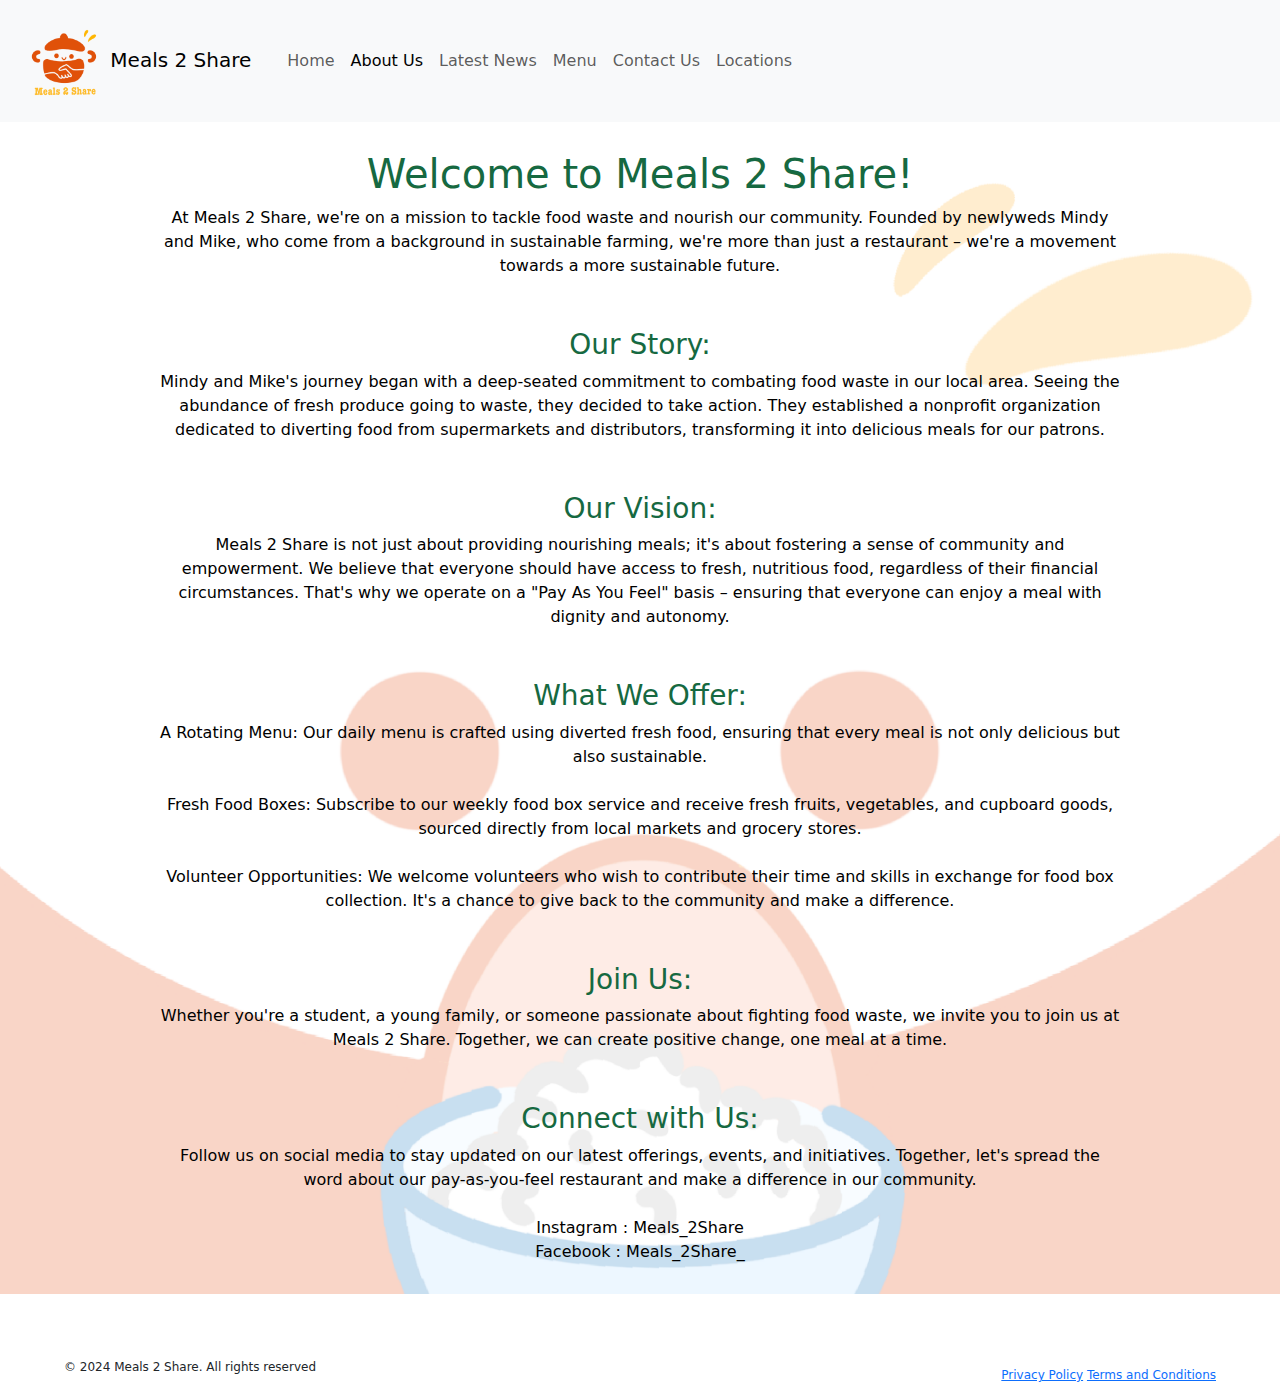
<file: Aboutus.html>
<!DOCTYPE html>
<html lang="en">

<head>
    <meta charset="UTF-8">
    <meta http-equiv="X-UA-Compatible" content="IE=edge">
    <meta name="viewport" content="width=device-width, initial-scale=1.0">
    <link rel="stylesheet" href="css/bootstrap.min.css">
    <link rel="stylesheet" href="styles.css">

    <link rel="stylesheet" href="style2.css">
    <script src="js/bootstrap.min.js"></script>
    <title>Meals 2 Share</title>

    <style>
      /* CSS to set background image */
      main {
          background-image: url('image/background1.PNG'); /* Adjust the path to your image */
          background-size: cover;
          background-position: center;
          background-repeat: no-repeat;
          padding: 10px; /* Adjust padding as needed */
        
      }

  </style>
</head>

<body>
  <header>
    <nav class="navbar navbar-expand-md navbar-light fixed-top bg-light">
      <div class="container-fluid topnav">
        <nav class="navbar bg-body-tertiary">
          <div class="container-fluid">
            <a class="navbar-brand" href="index.html">
              <img src="image/Logo1.png" alt="Logo" width="80" height="80" class="d-inline-block align-text-text">
              Meals 2 Share
            </a>
          </div>
        </nav>
        
        <button class="navbar-toggler" type="button" data-bs-toggle="collapse" data-bs-target="#navbarCollapse" aria-controls="navbarCollapse" aria-expanded="false" aria-label="Toggle navigation">
          <span class="navbar-toggler-icon"></span>
        </button>
        <div class="collapse navbar-collapse" id="navbarCollapse">
          <ul class="navbar-nav">
            <li class="nav-item">
              <a class="nav-link" href="index.html">Home</a>
            </li>
            <li class="nav-item">
              <a class="nav-link active" aria-current="page" href="#">About Us</a>
            </li>
            <li class="nav-item">
              <a class="nav-link" href="LatestNews.html">Latest News</a>
            </li>
            <li class="nav-item">
              <a class="nav-link" href="Menu.html">Menu</a>
            </li>
            <li class="nav-item">
              <a class="nav-link" href="ContactUs.html">Contact Us</a>
            </li>
            <li class="nav-item">
              <a class="nav-link" href="Locations.html">Locations</a>
            </li>
            <!-- <li class="nav-item">
                <a class="nav-link disabled" aria-disabled="true">Menu</a>
              </li> -->
  
          </ul>
        </div>
      </div>
    </nav>
  </header>

  <main>
    <section class="location">
     <div class="container">
   <div class="location-para">
    <h1> Welcome to Meals 2 Share!</h1>
    <p>
        At Meals 2 Share, we're on a mission to tackle food waste and nourish our community. Founded by newlyweds Mindy
        and Mike, who come from a background in sustainable farming, we're more than just a restaurant – we're a
        movement towards a more sustainable future.</p>

    <h3>Our Story:</h3>
    <p>Mindy and Mike's journey began with a deep-seated commitment to combating food waste in our local area. Seeing
        the abundance of fresh produce going to waste, they decided to take action. They established a nonprofit
        organization dedicated to diverting food from supermarkets and distributors, transforming it into delicious
        meals for our patrons.
    </p>

    <h3>Our Vision:</h3>
    <p>Meals 2 Share is not just about providing nourishing meals; it's about fostering a sense of community and
        empowerment. We believe that everyone should have access to fresh, nutritious food, regardless of their
        financial circumstances. That's why we operate on a "Pay As You Feel" basis – ensuring that everyone can enjoy a
        meal with dignity and autonomy.
    </p>

    <h3>What We Offer:</h3>
    <p>
        A Rotating Menu: Our daily menu is crafted using diverted fresh food, ensuring that every meal is not only
        delicious but also sustainable.
        <br><br>
        Fresh Food Boxes: Subscribe to our weekly food box service and receive fresh fruits, vegetables, and cupboard
        goods, sourced directly from local markets and grocery stores.
        <br><br>
        Volunteer Opportunities: We welcome volunteers who wish to contribute their time and skills in exchange for food
        box collection. It's a chance to give back to the community and make a difference.
    </p>

    <h3>Join Us:</h3>
    <p>Whether you're a student, a young family, or someone passionate about fighting food waste, we invite you to join
        us at Meals 2 Share. Together, we can create positive change, one meal at a time.
    </p>


    <h3>Connect with Us:</h3>
    <p>Follow us on social media to stay updated on our latest offerings, events, and initiatives. Together, let's
        spread the word about our pay-as-you-feel restaurant and make a difference in our community.
    </p>
    <br>
    <p>Instagram : Meals_2Share</p>
    <p>Facebook : Meals_2Share_</p>
  </div>
     </div>
    </section>
</main>

</body>



<footer>
  <!-- Left content -->
  <div>
    <p>© 2024 Meals 2 Share. All rights reserved</p>
  </div>

  <!-- Right content -->
  <div>
    <!-- Privacy Policy link with onclick event -->
    <a href="Privacy.html" onclick="openPopup('privacy_policy.html', 'Privacy Policy')">Privacy Policy</a>
    <!-- Terms and Conditions link with onclick event -->
    <a href="Terms.html" onclick="openPopup('terms_and_conditions.html', 'Terms and Conditions')">Terms and Conditions</a>
  </div>
</footer>





</html>
</file>
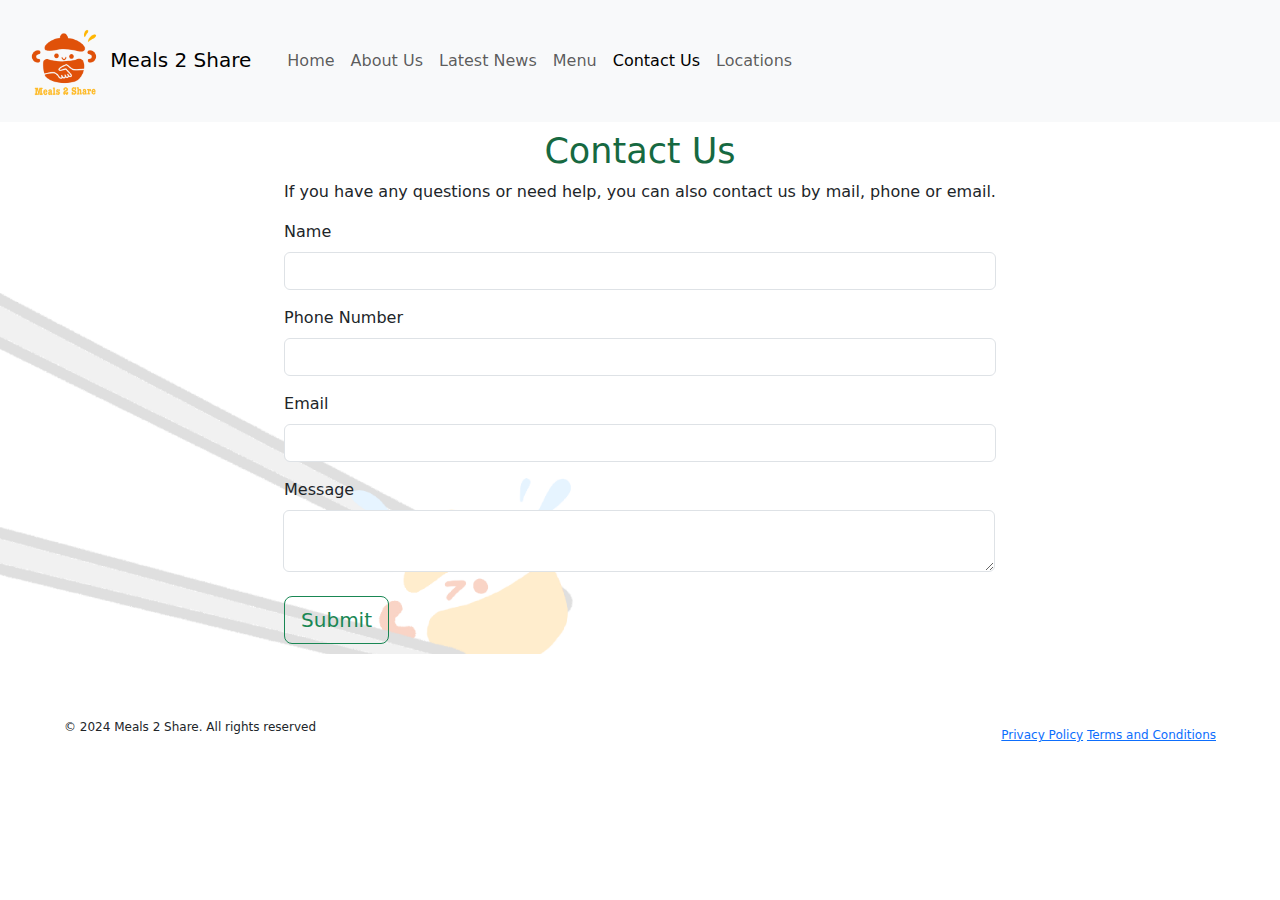
<file: ContactUs.html>
<!DOCTYPE html>
<html lang="en">
<head>
    <meta charset="UTF-8">
    <meta http-equiv="X-UA-Compatible" content="IE=edge">
    <meta name="viewport" content="width=device-width, initial-scale=1.0">
    <link rel="stylesheet" href="css/bootstrap.min.css">
    <link rel="stylesheet" href="styles.css">

    <link rel="stylesheet" href="style2.css">
    <script src="js/bootstrap.min.js"></script>
    <title>Meals 2 Share</title>

    <style>
      /* CSS to set background image */
      main {
          background-image: url('image/background3.PNG'); /* Adjust the path to your image */
          background-size: cover;
          background-position: center;
          background-repeat: no-repeat;
          padding: 10px; /* Adjust padding as needed */
    
      }

  </style>
</head>

<body>

  <header>
    <nav class="navbar navbar-expand-md navbar-light fixed-top bg-light">
      <div class="container-fluid topnav">
        <nav class="navbar bg-body-tertiary">
          <div class="container-fluid">
            <a class="navbar-brand" href="#">
              <img src="image/Logo1.png" alt="Logo" width="80" height="80" class="d-inline-block align-text-text">
               Meals 2 Share
            </a>
          </div>
        </nav>
        
        <button class="navbar-toggler" type="button" data-bs-toggle="collapse" data-bs-target="#navbarCollapse" aria-controls="navbarCollapse" aria-expanded="false" aria-label="Toggle navigation">
          <span class="navbar-toggler-icon"></span>
        </button>
        <div class="collapse navbar-collapse" id="navbarCollapse">
          <ul class="navbar-nav">
            <li class="nav-item">
              <a class="nav-link" href="index.html">Home</a>
            </li>
            <li class="nav-item">
              <a class="nav-link" href="Aboutus.html">About Us</a>
            </li>
            <li class="nav-item">
              <a class="nav-link" href="LatestNews.html">Latest News</a>
            </li>
            <li class="nav-item">
              <a class="nav-link" href="Menu.html">Menu</a>
            </li>
            <li class="nav-item">
              <a class="nav-link active" aria-current="page" href="#">Contact Us</a>
            </li>
            <li class="nav-item">
              <a class="nav-link" href="Locations.html">Locations</a>
            </li>
            <!-- <li class="nav-item">
                <a class="nav-link disabled" aria-disabled="true">Menu</a>
              </li> -->
  
          </ul>
        </div>
      </div>
    </nav>
  </header>
    

<main>
  <section class="contactusss">
    <div class="container">
  <div class="contactus-page">
      <div class="contactus">
        <h1>Contact Us</h1>
        <p>If you have any questions or need help,
         you can also contact us by mail, phone or email.
        </p>
   
   
       </div>


<nav class="fillform">
  <div class="mb-3">
    <label for="basic-url" class="form-label">Name</label>
    <div class="input-group">
      <input type="text" class="form-control" id="basic-url" aria-describedby="basic-addon3 basic-addon4">
    </div>
  </div>
  
  <div class="mb-3">
    <label for="basic-url" class="form-label">Phone Number</label>
    <div class="input-group">
      <input type="text" class="form-control" id="basic-url" aria-describedby="basic-addon3 basic-addon4">
    </div>
  </div>
  
  <div class="mb-3">
    <label for="basic-url" class="form-label">Email</label>
    <div class="input-group">
      <input type="text" class="form-control" id="basic-url" aria-describedby="basic-addon3 basic-addon4">
    </div>
  </div>
  
  <div class="input-group input-group-lg">
    <label for="basic-url" class="form-label">Message</label>
    <div class="input-group">
      <textarea class="form-control" aria-label="With textarea"></textarea>
    </div>
  </div>
  
  <br>

  <div class="input-group input-group-lg">
    <button type="button" class="btn btn-outline-success">Submit</button>
  </div>
</nav>
</div>
    </div>
  </section>




<!-- 
    <section class="p5js">
      <div class="container">
          <div class="p5js-group">
              <h3>Contrast</h3>
              <img class="p5js-item" src="p5js-sketch/Contrast.JPG" alt="Contrast">
              <div class="p5js-link">
                  <a href="http://w33lam.panel.uwe.ac.uk/Assignment.Contrast/">The Nature's Palette</a>
                  <br>
              </div>
          </div>

          <div class="p5js-group">
              <h3>Randomisations</h3>
              <img class="p5js-item" src="p5js-sketch/Randomisations.JPG" alt="Randomisations">
              <div class="p5js-link">
                  <a href="http://w33lam.panel.uwe.ac.uk/Assignment.Randomisations/">Random Delights</a>
                  <br>
              </div>
          </div>

          <div class="p5js-group">
              <h3>Repetition</h3>
              <img class="p5js-item" src="p5js-sketch/Repetition.JPG" alt="Repetition">
              <div class="p5js-link">
                  <a href="http://w33lam.panel.uwe.ac.uk/Assignment.Repetition/">Gaming Interface</a>
                  <br>
              </div>
          </div>

      </div>
  </section> -->


</main>


</body>

<footer>
  <!-- Left content -->
  <div>
    <p>© 2024 Meals 2 Share. All rights reserved</p>
  </div>

  <!-- Right content -->
  <div>
    <!-- Privacy Policy link with onclick event -->
    <a href="Privacy.html" onclick="openPopup('privacy_policy.html', 'Privacy Policy')">Privacy Policy</a>
    <!-- Terms and Conditions link with onclick event -->
    <a href="Terms.html" onclick="openPopup('terms_and_conditions.html', 'Terms and Conditions')">Terms and Conditions</a>
  </div>
</html>
</file>
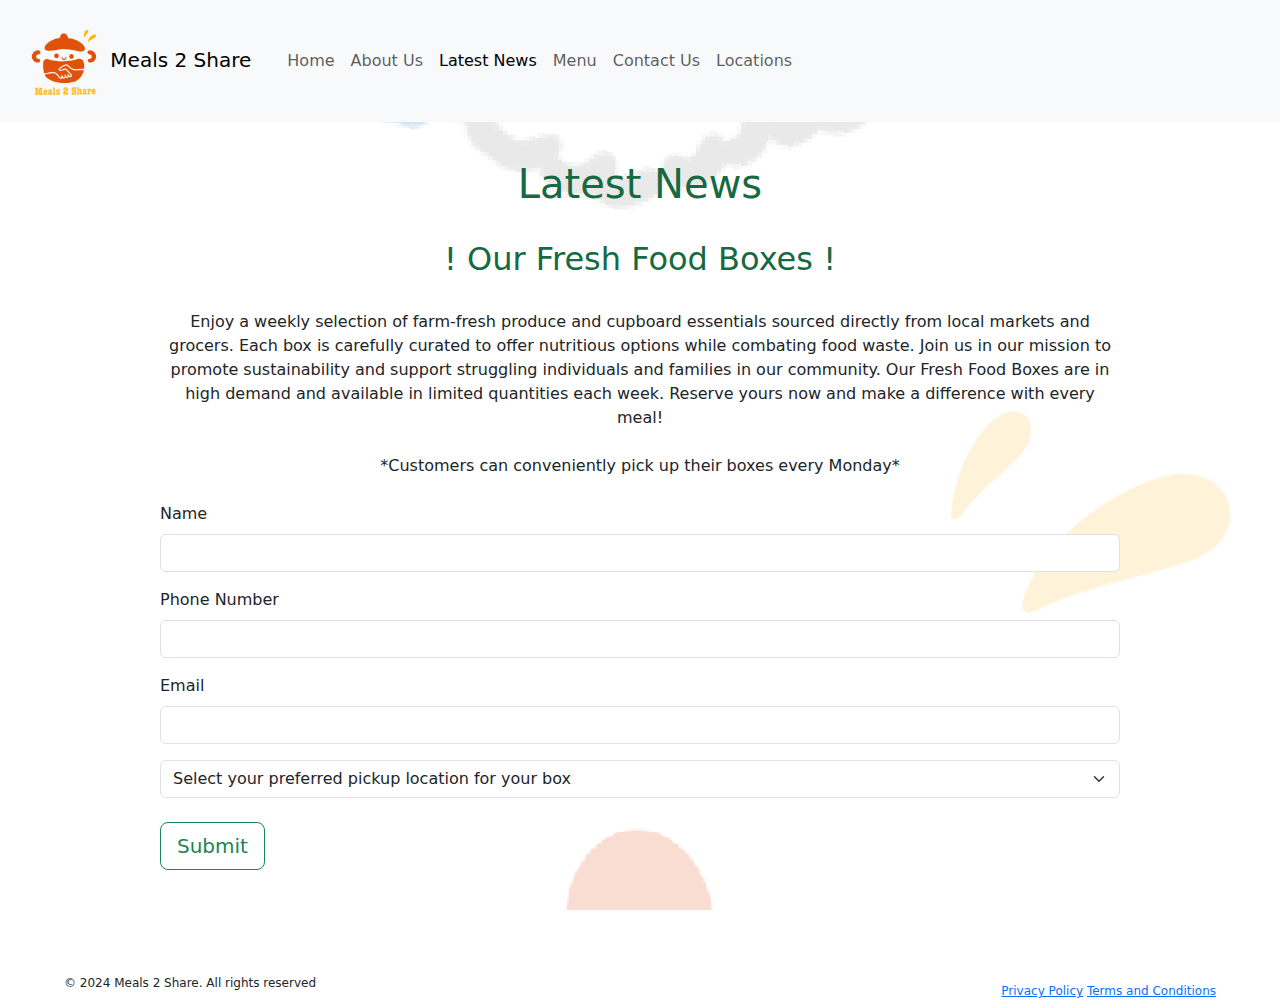
<file: LatestNews.html>
<!DOCTYPE html>
<html lang="en">

<head>
  <meta charset="UTF-8">
  <meta http-equiv="X-UA-Compatible" content="IE=edge">
  <meta name="viewport" content="width=device-width, initial-scale=1.0">
  <link rel="stylesheet" href="css/bootstrap.min.css">
  <link rel="stylesheet" href="styles.css">

  <link rel="stylesheet" href="style2.css">
  <script src="js/bootstrap.min.js"></script>
  <title>Meals 2 Share</title>

  <style>
    /* CSS to set background image */
    main {
      background-image: url('image/background2.PNG');
      /* Adjust the path to your image */
      background-size: cover;
      background-position: center;
      background-repeat: no-repeat;
      padding: 10px;
      /* Adjust padding as needed */

    }
  </style>
</head>

<body>
  <header>
    <nav class="navbar navbar-expand-md navbar-light fixed-top bg-light">
      <div class="container-fluid topnav">
        <nav class="navbar bg-body-tertiary">
          <div class="container-fluid">
            <a class="navbar-brand" href="#">
              <img src="image/Logo1.png" alt="Logo" width="80" height="80" class="d-inline-block align-text-text">
              Meals 2 Share
            </a>
          </div>
        </nav>

        <button class="navbar-toggler" type="button" data-bs-toggle="collapse" data-bs-target="#navbarCollapse"
          aria-controls="navbarCollapse" aria-expanded="false" aria-label="Toggle navigation">
          <span class="navbar-toggler-icon"></span>
        </button>
        <div class="collapse navbar-collapse" id="navbarCollapse">
          <ul class="navbar-nav">
            <li class="nav-item">
              <a class="nav-link" href="index.html">Home</a>
            </li>
            <li class="nav-item">
              <a class="nav-link" href="Aboutus.html">About Us</a>
            </li>
            <li class="nav-item">
              <a class="nav-link active" aria-current="page" href="#">Latest News</a>
            </li>
            <li class="nav-item">
              <a class="nav-link" href="Menu.html">Menu</a>
            </li>
            <li class="nav-item">
              <a class="nav-link" href="ContactUs.html">Contact Us</a>
            </li>
            <li class="nav-item">
              <a class="nav-link" href="Locations.html">Locations</a>
            </li>
            <!-- <li class="nav-item">
                <a class="nav-link disabled" aria-disabled="true">Menu</a>
              </li> -->

          </ul>
        </div>
      </div>
    </nav>
  </header>

  <main>
    <section class="location">
      <div class="container">
    <div class="latestNewsss">
      <h1> Latest News</h1>
<br>
      <h2>! Our Fresh Food Boxes !</h2>
      <br>
      <p>Enjoy a weekly selection of farm-fresh produce and cupboard essentials sourced directly from local markets and
        grocers. Each box is carefully curated to offer nutritious options while combating food waste. Join us in our
        mission to promote sustainability and support struggling individuals and families in our community. Our Fresh
        Food Boxes are in high demand and available in limited quantities each week. Reserve yours now and make a
        difference with every meal!</p>

<br>
  <p>*Customers can conveniently pick up their boxes every Monday*</p>
  <br>
   
    

  <nav class="fillform">
    <div class="mb-3">
      <label for="basic-url" class="form-label">Name</label>
      <div class="input-group">
        <input type="text" class="form-control" id="basic-url" aria-describedby="basic-addon3 basic-addon4">
      </div>
    </div>
    
    <div class="mb-3">
      <label for="basic-url" class="form-label">Phone Number</label>
      <div class="input-group">
        <input type="text" class="form-control" id="basic-url" aria-describedby="basic-addon3 basic-addon4">
      </div>
    </div>
    
    <div class="mb-3">
      <label for="basic-url" class="form-label">Email</label>
      <div class="input-group">
        <input type="text" class="form-control" id="basic-url" aria-describedby="basic-addon3 basic-addon4">
      </div>
    </div>
   
  </nav>


  <select class="form-select" aria-label="Default select example">
    <option selected>Select your preferred pickup location for your box</option>
    <option value="1">West Point</option>
    <option value="2">Causeway Bay</option>
    <option value="3">Tseung Kwan O</option>
    <option value="4">Tsuen Wan</option>
    <option value="5">Fo Tan</option>
    <option value="6">Tuen Mun</option>
  </select>

  <br>
  <div class="input-group input-group-lg">
    <button type="button" class="btn btn-outline-success">Submit</button>
  </div>
    </div>
      </div>
    </section>
  
</main>
</body>

<footer>
  <!-- Left content -->
  <div>
    <p>© 2024 Meals 2 Share. All rights reserved</p>
  </div>

  <!-- Right content -->
  <div>
    <!-- Privacy Policy link with onclick event -->
    <a href="Privacy.html" onclick="openPopup('privacy_policy.html', 'Privacy Policy')">Privacy Policy</a>
    <!-- Terms and Conditions link with onclick event -->
    <a href="Terms.html" onclick="openPopup('terms_and_conditions.html', 'Terms and Conditions')">Terms and Conditions</a>
  </div>
</html>
</file>
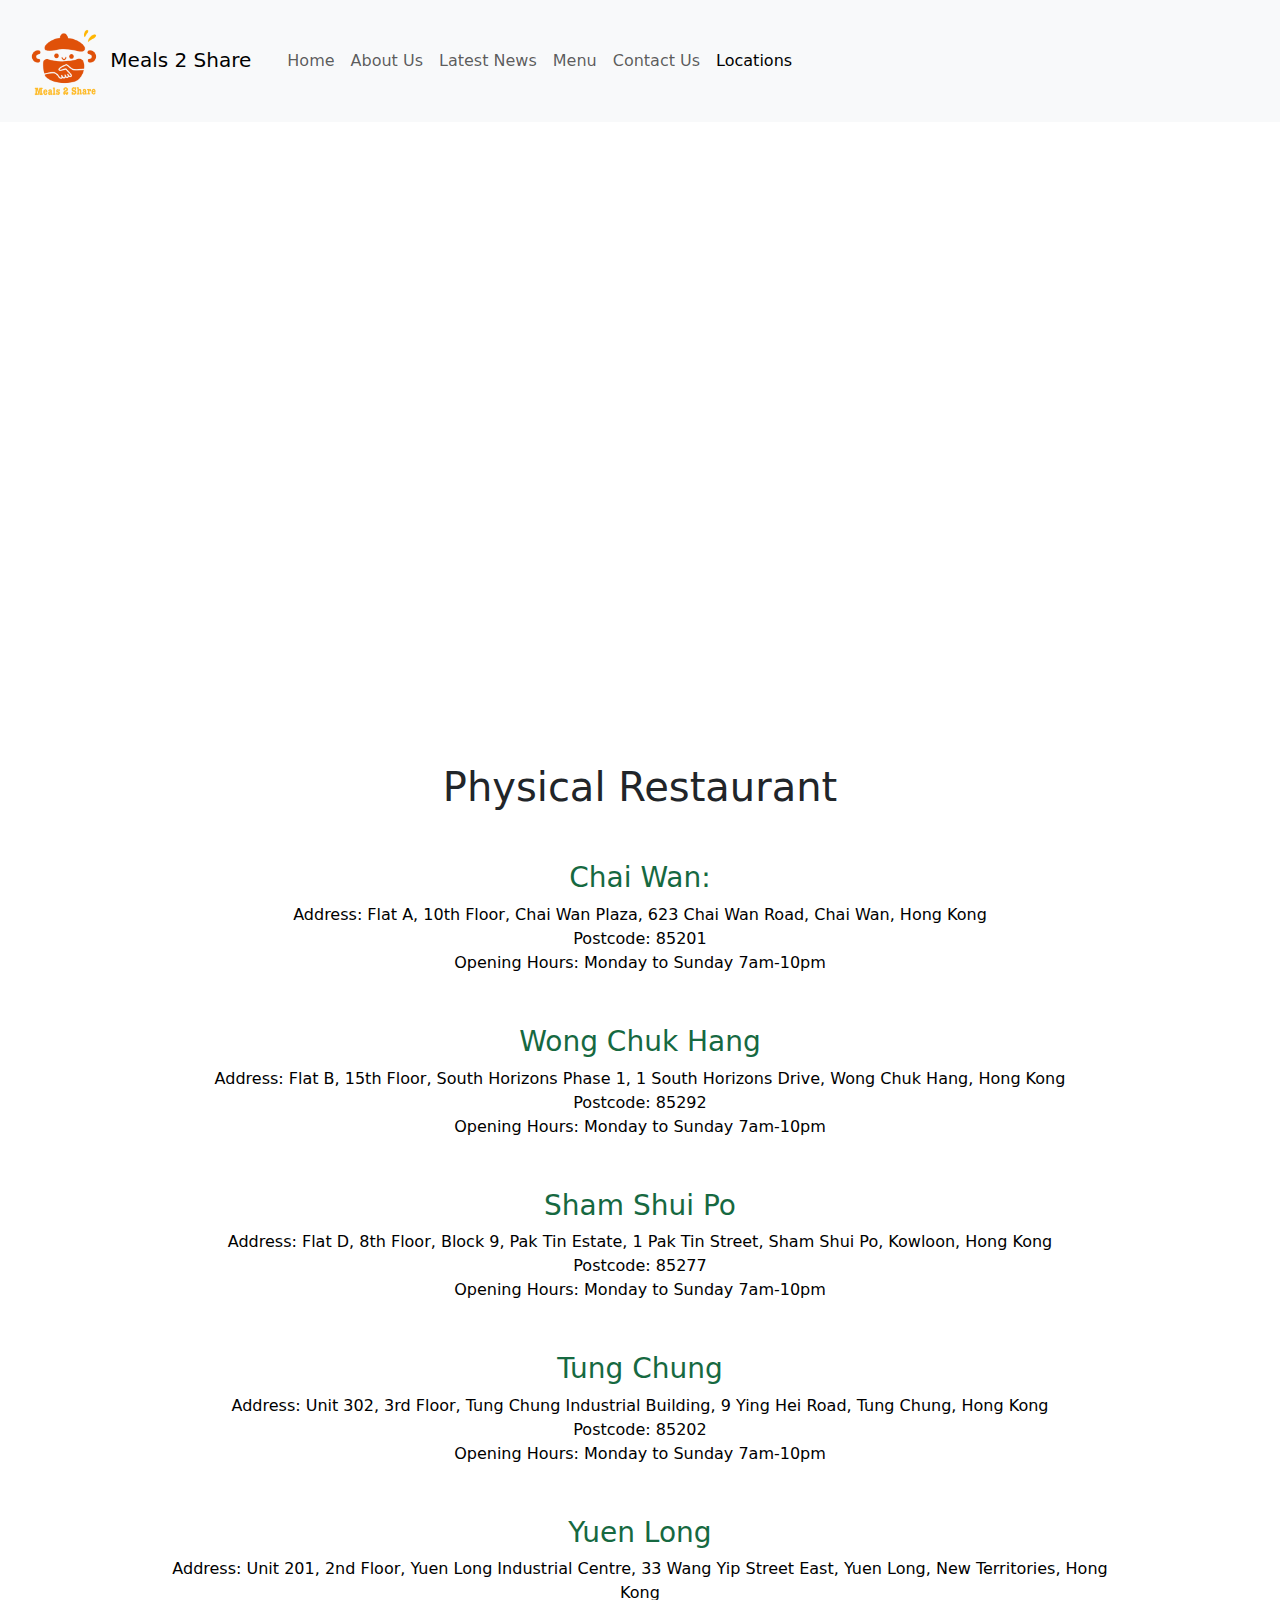
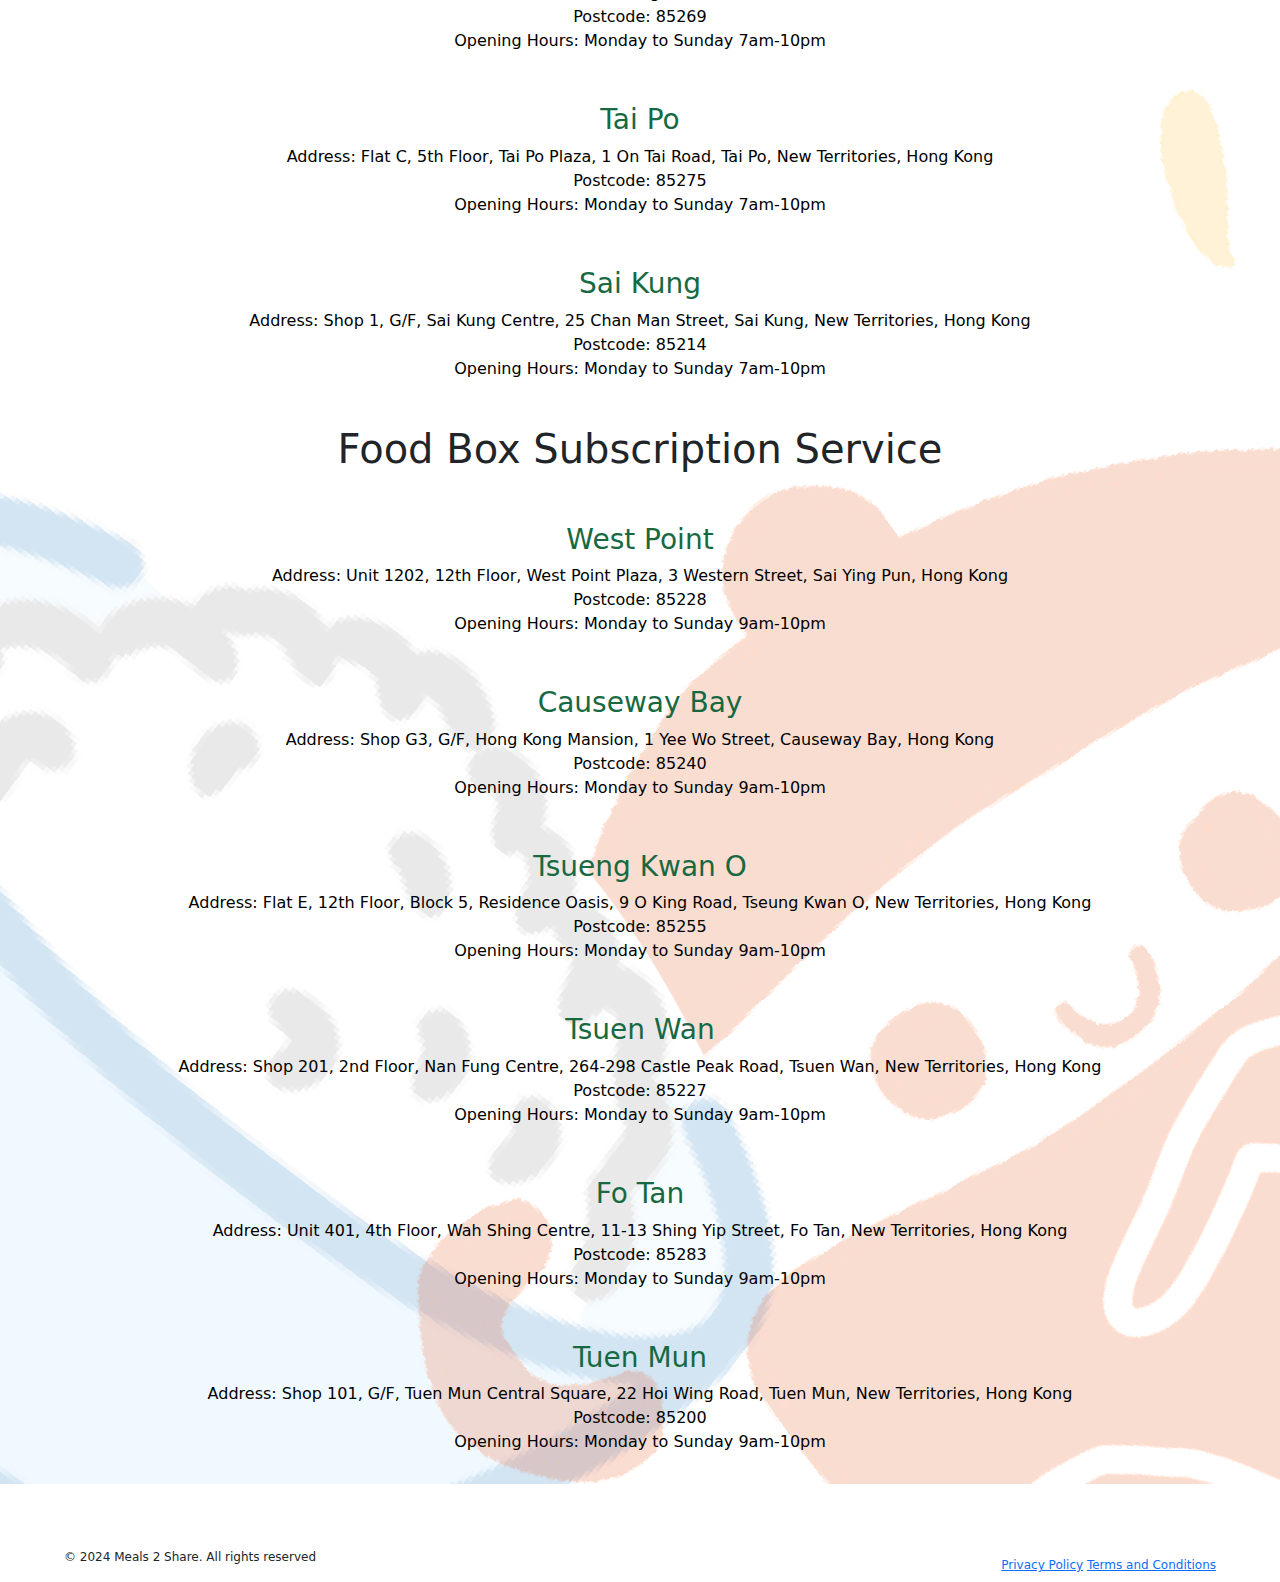
<file: Locations.html>
<!DOCTYPE html>
<html lang="en">

<head>
  <meta charset="UTF-8">
  <meta http-equiv="X-UA-Compatible" content="IE=edge">
  <meta name="viewport" content="width=device-width, initial-scale=1.0">
  <link rel="stylesheet" href="css/bootstrap.min.css">
  <link rel="stylesheet" href="styles.css">

  <link rel="stylesheet" href="style2.css">
  <script src="js/bootstrap.min.js"></script>


  <title>Meals 2 Share</title>

  <style>
    /* CSS to set background image */
    main {
        background-image: url('image/background4.PNG'); /* Adjust the path to your image */
        background-size: cover;
        background-position: center;
        background-repeat: no-repeat;
        padding: 10px; /* Adjust padding as needed */
  
    }

</style>
</head>

<!-- <Header>
    <h1>Our Locations</h1>

    <ul>
        <div class="container-navigation">
            <a href="index.html" target="blank"><button>Home</button></a>
        </div>

    </ul>
</Header> -->

<body>
  <header>
    <nav class="navbar navbar-expand-md navbar-light fixed-top bg-light">
      <div class="container-fluid topnav">
        <nav class="navbar bg-body-tertiary">
          <div class="container-fluid">
            <a class="navbar-brand" href="index.html">
              <img src="image/Logo1.png" alt="Logo" width="80" height="80" class="d-inline-block align-text-text">
              Meals 2 Share
            </a>
          </div>
        </nav>
        
        <button class="navbar-toggler" type="button" data-bs-toggle="collapse" data-bs-target="#navbarCollapse" aria-controls="navbarCollapse" aria-expanded="false" aria-label="Toggle navigation">
          <span class="navbar-toggler-icon"></span>
        </button>
        <div class="collapse navbar-collapse" id="navbarCollapse">
          <ul class="navbar-nav">
            <li class="nav-item">
              <a class="nav-link" href="index.html">Home</a>
            </li>
            <li class="nav-item">
              <a class="nav-link" href="Aboutus.html">About Us</a>
            </li>
            <li class="nav-item">
              <a class="nav-link" href="LatestNews.html">Latest News</a>
            </li>
            <li class="nav-item">
              <a class="nav-link" href="Menu.html">Menu</a>
            </li>
            <li class="nav-item">
              <a class="nav-link" href="ContactUs.html">Contact Us</a>
            </li>
            <li class="nav-item">
              <a class="nav-link active" aria-current="page" href="#">Locations</a>
            </li>
            <!-- <li class="nav-item">
                <a class="nav-link disabled" aria-disabled="true">Menu</a>
              </li> -->
  
          </ul>
        </div>
      </div>
    </nav>
  </header>

  <main>

  <section class="location-container">
    <div class="container">
    
      <div class="Locations-map">
        <iframe src="https://www.google.com/maps/d/u/0/embed?mid=17-HjHiwO-xt20HwbDGHpU5ONbfbtfQg&ehbc=2E312F&noprof=1"
          width="640" height="480"></iframe>
      </div>




      <div class="PhysicalRestaurant">
        <div class="location-group">
          <h1>Physical Restaurant</h1>

          <div class="location-para">
            <h3>Chai Wan:</h3>
            <p>Address: Flat A, 10th Floor, Chai Wan Plaza, 623 Chai Wan Road, Chai Wan, Hong Kong</p>
            <p>Postcode: 85201</p>
            <p>Opening Hours: Monday to Sunday 7am-10pm</p>
          </div>

            <div class="location-para">
              <h3>Wong Chuk Hang</h3>
              <p>Address: Flat B, 15th Floor, South Horizons Phase 1, 1 South Horizons Drive, Wong Chuk Hang, Hong Kong
              </p>
              <p>Postcode: 85292</p>
              <p>Opening Hours: Monday to Sunday 7am-10pm</p>
            </div>

            <div class="location-para">
              <h3>Sham Shui Po</h3>
              <p>Address: Flat D, 8th Floor, Block 9, Pak Tin Estate, 1 Pak Tin Street, Sham Shui Po, Kowloon, Hong Kong
              </p>
              <p>Postcode: 85277</p>
              <p>Opening Hours: Monday to Sunday 7am-10pm</p>
            </div>

            <div class="location-para">
              <h3>Tung Chung</h3>
              <p>Address: Unit 302, 3rd Floor, Tung Chung Industrial Building, 9 Ying Hei Road, Tung Chung, Hong Kong
              </p>
              <p>Postcode: 85202</p>
              <p>Opening Hours: Monday to Sunday 7am-10pm</p>
            </div>

            <div class="location-para">
              <h3>Yuen Long</h3>
              <p>Address: Unit 201, 2nd Floor, Yuen Long Industrial Centre, 33 Wang Yip Street East, Yuen Long, New
                Territories, Hong Kong
              </p>
              <p>Postcode: 85269</p>
              <p>Opening Hours: Monday to Sunday 7am-10pm</p>
            </div>

            <div class="location-para">
              <h3>Tai Po</h3>
              <p>Address: Flat C, 5th Floor, Tai Po Plaza, 1 On Tai Road, Tai Po, New Territories, Hong Kong
              </p>
              <p>Postcode: 85275</p>
              <p>Opening Hours: Monday to Sunday 7am-10pm</p>
            </div>

            <div class="location-para">
              <h3>Sai Kung</h3>
              <p>Address: Shop 1, G/F, Sai Kung Centre, 25 Chan Man Street, Sai Kung, New Territories, Hong Kong
              </p>
              <p>Postcode: 85214</p>
              <p>Opening Hours: Monday to Sunday 7am-10pm</p>
            </div>
          </div>

        </div>


      

      <div class="FoodBox">
        <div class="location-group">
          <br>
          <h1>Food Box Subscription Service</h1>


          <div class="location-para">
            <h3>West Point</h3>
            <p>Address: Unit 1202, 12th Floor, West Point Plaza, 3 Western Street, Sai Ying Pun, Hong Kong
            </p>
            <p>Postcode: 85228</p>
            <p>Opening Hours: Monday to Sunday 9am-10pm</p>
          </div>

          <div class="location-para">
            <h3>Causeway Bay</h3>
            <p>Address: Shop G3, G/F, Hong Kong Mansion, 1 Yee Wo Street, Causeway Bay, Hong Kong
            </p>
            <p>Postcode: 85240</p>
            <p>Opening Hours: Monday to Sunday 9am-10pm</p>
          </div>

          <div class="location-para">
            <h3>Tsueng Kwan O</h3>
            <p>Address: Flat E, 12th Floor, Block 5, Residence Oasis, 9 O King Road, Tseung Kwan O, New Territories,
              Hong Kong
            </p>
            <p>Postcode: 85255</p>
            <p>Opening Hours: Monday to Sunday 9am-10pm</p>
          </div>

          <div class="location-para">
            <h3>Tsuen Wan</h3>
            <p>Address: Shop 201, 2nd Floor, Nan Fung Centre, 264-298 Castle Peak Road, Tsuen Wan, New Territories, Hong
              Kong
            </p>
            <p>Postcode: 85227</p>
            <p>Opening Hours: Monday to Sunday 9am-10pm</p>
          </div>

          <div class="location-para">
            <h3>Fo Tan</h3>
            <p>Address: Unit 401, 4th Floor, Wah Shing Centre, 11-13 Shing Yip Street, Fo Tan, New Territories, Hong
              Kong
            </p>
            <p>Postcode: 85283</p>
            <p>Opening Hours: Monday to Sunday 9am-10pm</p>
          </div>

          <div class="location-para">
            <h3>Tuen Mun</h3>
            <p>Address: Shop 101, G/F, Tuen Mun Central Square, 22 Hoi Wing Road, Tuen Mun, New Territories, Hong Kong
            </p>
            <p>Postcode: 85200</p>
            <p>Opening Hours: Monday to Sunday 9am-10pm</p>
          </div>
        </div>

      </div>
      </div>
    </div>
  
  </section>
 </main>
</body>

<footer>
  <!-- Left content -->
  <div>
    <p>© 2024 Meals 2 Share. All rights reserved</p>
  </div>

  <!-- Right content -->
  <div>
    <!-- Privacy Policy link with onclick event -->
    <a href="Privacy.html" onclick="openPopup('privacy_policy.html', 'Privacy Policy')">Privacy Policy</a>
    <!-- Terms and Conditions link with onclick event -->
    <a href="Terms.html" onclick="openPopup('terms_and_conditions.html', 'Terms and Conditions')">Terms and Conditions</a>
  </div>
</footer>
</html>
</file>
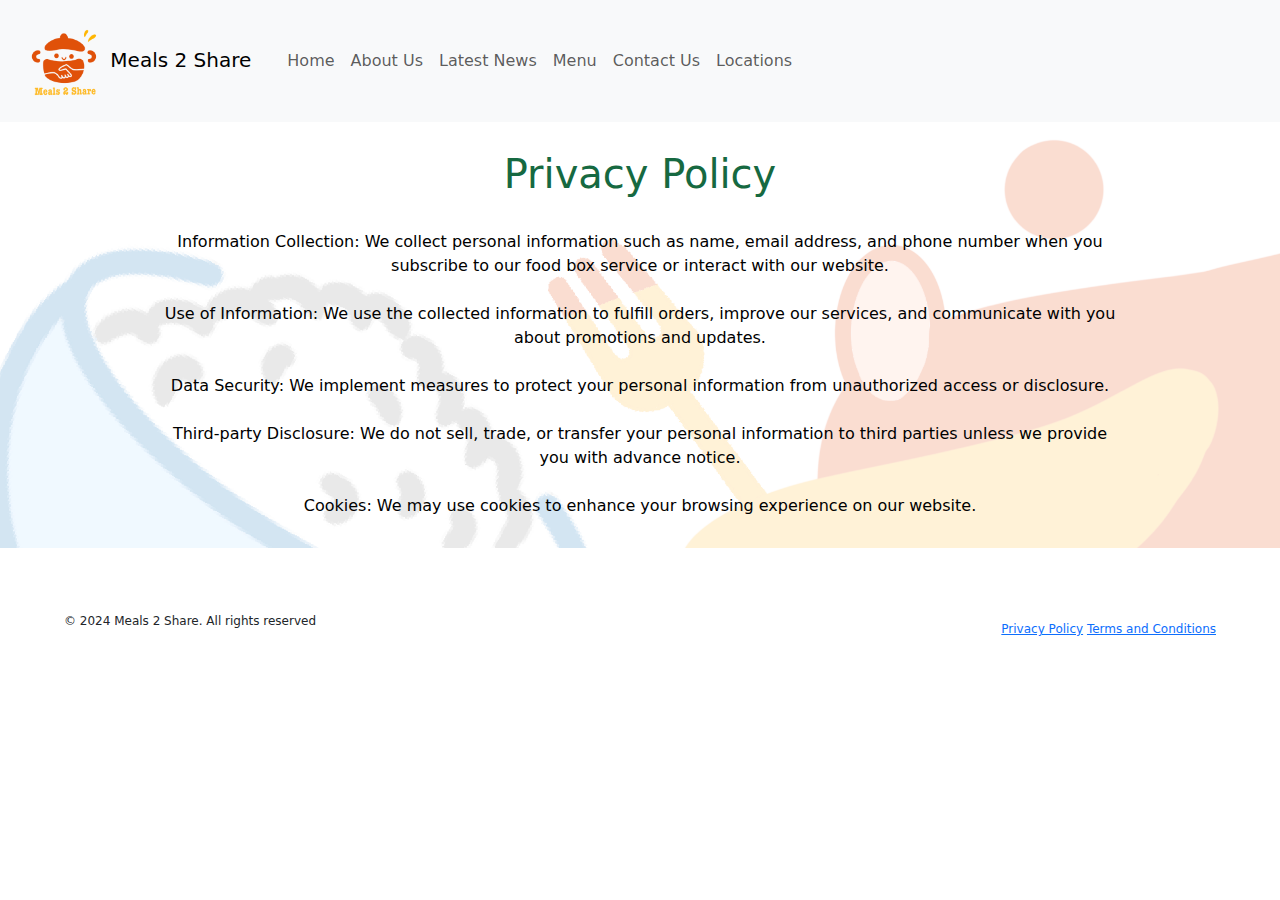
<file: Privacy.html>
<!DOCTYPE html>
<html lang="en">

<head>
  <meta charset="UTF-8">
  <meta http-equiv="X-UA-Compatible" content="IE=edge">
  <meta name="viewport" content="width=device-width, initial-scale=1.0">
  <link rel="stylesheet" href="css/bootstrap.min.css">
  <link rel="stylesheet" href="styles.css">

  <link rel="stylesheet" href="style2.css">
  <script src="js/bootstrap.min.js"></script>

  <title>Meals 2 Share</title>

  <style>
    /* CSS to set background image */
    main {
        background-image: url('image/background6.PNG'); /* Adjust the path to your image */
        background-size: cover;
        background-position: center;
        background-repeat: no-repeat;
        padding: 10px; /* Adjust padding as needed */
      
    }

</style>



</head>

<body>
  <header>
    <nav class="navbar navbar-expand-md navbar-light fixed-top bg-light">
      <div class="container-fluid topnav">
        <nav class="navbar bg-body-tertiary">
          <div class="container-fluid">
            <a class="navbar-brand" href="#">
              <img src="image/Logo1.png" alt="Logo" width="80" height="80" class="d-inline-block align-text-text">
              Meals 2 Share
            </a>
          </div>
        </nav>

        <button class="navbar-toggler" type="button" data-bs-toggle="collapse" data-bs-target="#navbarCollapse"
          aria-controls="navbarCollapse" aria-expanded="false" aria-label="Toggle navigation">
          <span class="navbar-toggler-icon"></span>
        </button>
        <div class="collapse navbar-collapse" id="navbarCollapse">
          <ul class="navbar-nav">
            <li class="nav-item">
                <a class="nav-link" href="index.html">Home</a>
            </li>
            <li class="nav-item">
              <a class="nav-link" href="Aboutus.html">About Us</a>
            </li>
            <li class="nav-item">
              <a class="nav-link" href="LatestNews.html">Latest News</a>
            </li>
            <li class="nav-item">
              <a class="nav-link" href="Menu.html">Menu</a>
            </li>
            <li class="nav-item">
              <a class="nav-link" href="ContactUs.html">Contact Us</a>
            </li>
            <li class="nav-item">
              <a class="nav-link" href="Locations.html">Locations</a>
            </li>
            <!-- <li class="nav-item">
                    <a class="nav-link disabled" aria-disabled="true">Menu</a>
                  </li> -->

          </ul>
        </div>
      </div>
    </nav>
  </header>

  <main>

    <section class="location">
        <div class="container">
      <div class="location-para">
        <h1>Privacy Policy</h1>
        <br>
    <p>Information Collection: We collect personal information such as name, email address, and phone number when you subscribe to our food box service or interact with our website.
       <br>
       <br>
        Use of Information: We use the collected information to fulfill orders, improve our services, and communicate with you about promotions and updates.
        <br>
        <br>
        Data Security: We implement measures to protect your personal information from unauthorized access or disclosure.
        <br>
        <br>
        Third-party Disclosure: We do not sell, trade, or transfer your personal information to third parties unless we provide you with advance notice.
        <br>
        <br>
        Cookies: We may use cookies to enhance your browsing experience on our website.</p>
      </div>
        </div>
    </section>
  </main>
</body>

<footer>
    <!-- Left content -->
    <div>
      <p>© 2024 Meals 2 Share. All rights reserved</p>
    </div>
  
    <!-- Right content -->
    <div>
      <!-- Privacy Policy link with onclick event -->
      <a href="Privacy.html" onclick="openPopup('privacy_policy.html', 'Privacy Policy')">Privacy Policy</a>
      <!-- Terms and Conditions link with onclick event -->
      <a href="Terms.html" onclick="openPopup('terms_and_conditions.html', 'Terms and Conditions')">Terms and Conditions</a>
    </div>
  </footer>
  
  
  
  
  
  </html>
</file>
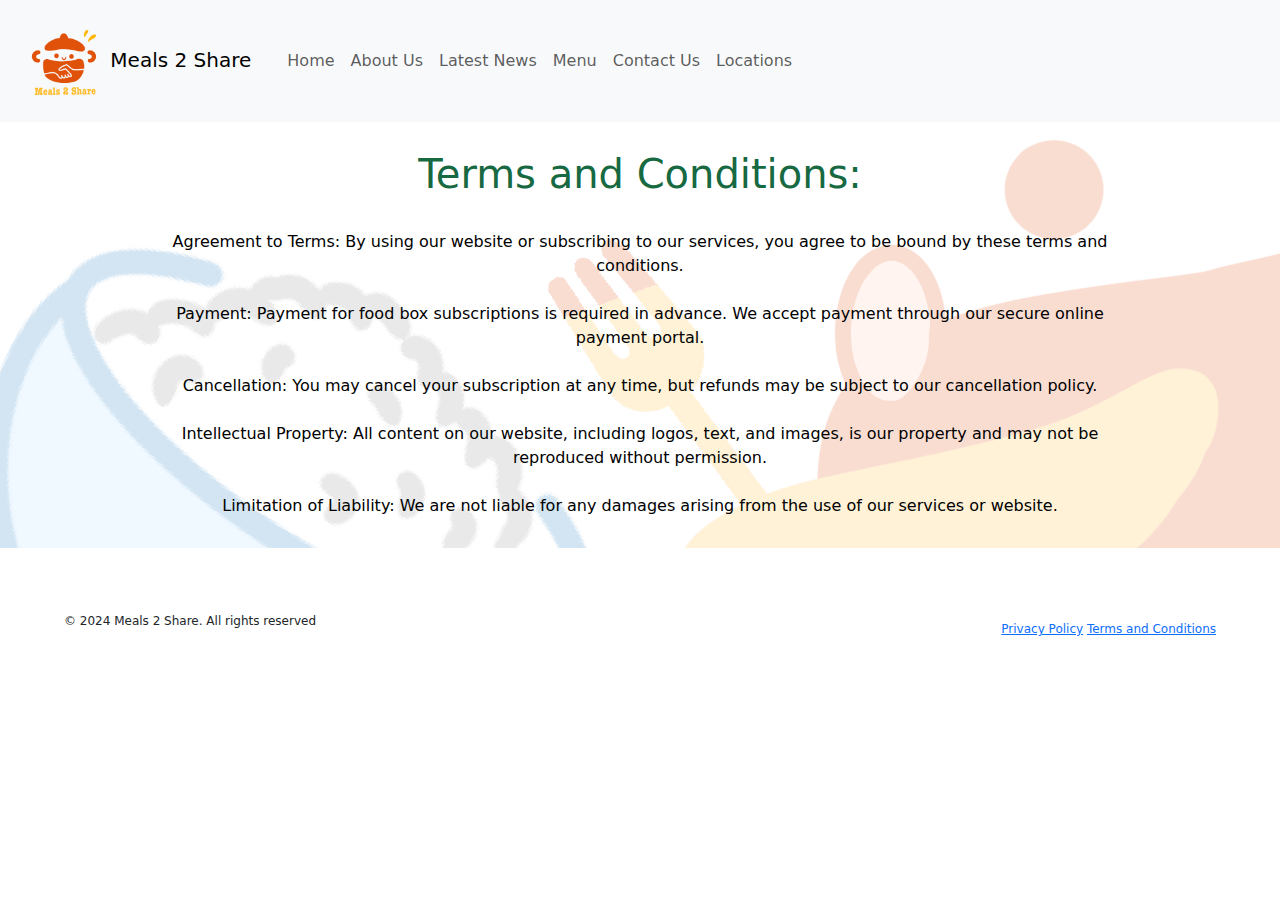
<file: Terms.html>
<!DOCTYPE html>
<html lang="en">

<head>
  <meta charset="UTF-8">
  <meta http-equiv="X-UA-Compatible" content="IE=edge">
  <meta name="viewport" content="width=device-width, initial-scale=1.0">
  <link rel="stylesheet" href="css/bootstrap.min.css">
  <link rel="stylesheet" href="styles.css">

  <link rel="stylesheet" href="style2.css">
  <script src="js/bootstrap.min.js"></script>

  <title>Meals 2 Share</title>

  <style>
    /* CSS to set background image */
    main {
        background-image: url('image/background6.PNG'); /* Adjust the path to your image */
        background-size: cover;
        background-position: center;
        background-repeat: no-repeat;
        padding: 10px; /* Adjust padding as needed */
      
    }

</style>

</head>

<body>
  <header>
    <nav class="navbar navbar-expand-md navbar-light fixed-top bg-light">
      <div class="container-fluid topnav">
        <nav class="navbar bg-body-tertiary">
          <div class="container-fluid">
            <a class="navbar-brand" href="#">
              <img src="image/Logo1.png" alt="Logo" width="80" height="80" class="d-inline-block align-text-text">
              Meals 2 Share
            </a>
          </div>
        </nav>

        <button class="navbar-toggler" type="button" data-bs-toggle="collapse" data-bs-target="#navbarCollapse"
          aria-controls="navbarCollapse" aria-expanded="false" aria-label="Toggle navigation">
          <span class="navbar-toggler-icon"></span>
        </button>
        <div class="collapse navbar-collapse" id="navbarCollapse">
          <ul class="navbar-nav">
            <li class="nav-item">
            <a class="nav-link" href="index.html">Home</a>
            </li>
            <li class="nav-item">
              <a class="nav-link" href="Aboutus.html">About Us</a>
            </li>
            <li class="nav-item">
              <a class="nav-link" href="LatestNews.html">Latest News</a>
            </li>
            <li class="nav-item">
              <a class="nav-link" href="Menu.html">Menu</a>
            </li>
            <li class="nav-item">
              <a class="nav-link" href="ContactUs.html">Contact Us</a>
            </li>
            <li class="nav-item">
              <a class="nav-link" href="Locations.html">Locations</a>
            </li>
            <!-- <li class="nav-item">
                    <a class="nav-link disabled" aria-disabled="true">Menu</a>
                  </li> -->

          </ul>
        </div>
      </div>
    </nav>
  </header>


  <main>

    <section class="location">
        <div class="container">
      <div class="location-para">
        <h1> Terms and Conditions:</h1>
        <br>
       
<p>
        Agreement to Terms: By using our website or subscribing to our services, you agree to be bound by these terms and conditions.
        <br> <br>
        Payment: Payment for food box subscriptions is required in advance. We accept payment through our secure online payment portal.
        <br> <br>
        Cancellation: You may cancel your subscription at any time, but refunds may be subject to our cancellation policy.
        <br> <br>
        Intellectual Property: All content on our website, including logos, text, and images, is our property and may not be reproduced without permission.
        <br> <br>
        Limitation of Liability: We are not liable for any damages arising from the use of our services or website.
    </p>
      </div>
        </div>
    </section>
  </main>

  
</body>

<footer>
    <!-- Left content -->
    <div>
      <p>© 2024 Meals 2 Share. All rights reserved</p>
    </div>
  
    <!-- Right content -->
    <div>
      <!-- Privacy Policy link with onclick event -->
      <a href="Privacy.html" onclick="openPopup('privacy_policy.html', 'Privacy Policy')">Privacy Policy</a>
      <!-- Terms and Conditions link with onclick event -->
      <a href="Terms.html" onclick="openPopup('terms_and_conditions.html', 'Terms and Conditions')">Terms and Conditions</a>
    </div>
  </footer>
  
  
  
  
  
  </html>
</file>
<file: styles.css>
.topnav a {
  /* float: center; */
  text-align: center;
}

main {
  margin-top: 120px;
}

footer{
  text-align: center;
  font-size: 12px;
  margin-top: 5%;
}

.carousel-inner h1{
  color: rgb(22, 105, 65);
  text-shadow: 
  -1px -1px 0 white,  
  1px -1px 0 white,
  -1px 1px 0 white,
  1px 1px 0 white; /* Add stroke effect */
}


/* ---------------user section------- */

.user {
  background-image: url('image/background5.png'); /* Specify the path to your background image */
  background-size: cover;
  background-position: center;
  background-repeat: no-repeat;
  padding: 50px 0; /* Add some padding for spacing */
}

.user-page h1{
  color: rgb(22, 105, 65);
  margin-top: 15px;
  text-align: center;
}


.container {
  display: flex;
  justify-content: space-evenly;
  flex-wrap: wrap;
}

.user-text {
  font-family: Verdana, Geneva, Tahoma, sans-serif;
  text-align: center;
  color: black;
  /* font-size: 25px; */
  font-weight: bold;
}

@media only screen and (max-width: 860px) {
  .user-text {
    font-size: 12px;
  }
}

@media only screen and (max-width: 320px) {
  .user-text {
    font-size: 25px;
  }
}



.user-item {
  width: 100%;
  height: auto;
  min-width: 10%;
  min-height: 10%;
  padding: 15px;
}

.user-group {
  width: 25%;
  display: flex;
  flex-direction: column;
  align-items: center;
  margin: 0 1px 0 1px;
}

.user h3 {
  font-family: 'Gorditas', sans-serif;
  font-size: 35px;
  text-align: center;
  color: floralwhite;
}



/* a responsive navigation menu */
@media screen and (max-width: 1200px) {
  .user-group {
    width: 33.33%;
  }
}

@media screen and (max-width: 700px) {
  .user-group {
    width: 50%;
  }
}

@media screen and (max-width: 300px) {
  .user-group {
    width: 100%;
  }
}

.news1 {
  display: flex;
  justify-content: space-between;
  align-items: stretch; /* Make both sections stretch to the same height */
}

.left-section {
  flex: 1;
  padding: 20px;
  background-image: url('image/PaperBag.png'); 
  background-size: cover;
  background-position: center;
  border: 1px solid #ccc; 
  min-height: 300px; 
}

.right-section {
  flex: 1;
  padding: 20px;
  background-image: url('image/Logosign.png'); 
  background-size: cover;
  background-position: center;
  border: 1px solid #ccc; 
  min-height: 300px; 
}

.news1 h2 {
  text-align: center;
  color: rgb(42, 42, 42);
}


footer {
  display: flex;
  justify-content: space-between;
  align-items: center;
  margin-left: 5%;
  margin-right: 5%;
}

footer div:last-child {
  text-align: right;
}
</file>
<file: style2.css>
/* --------------------- Location ------------------ */
.location-container {
    display: flex;
    justify-content: space-evenly;
    flex-wrap: wrap;
  }

  .Locations-map{
    display: flex;
    flex-wrap: wrap;
    flex-direction: row;
    justify-content: center; 
    margin-bottom: 3%;
  }
 
  
  /* Media query for smaller screens */
  @media screen and (max-width: 768px) {
    .Locations-map iframe {
      width: 400px;
      height: 300px; /* Set a smaller height for smaller screens */
    }
  }
  
  /* Media query for larger screens */
  @media screen and (min-width: 1200px) {
    .Locations-map iframe {
      width: 900px;
      height: 600px; /* Set a larger height for larger screens */
    }
  }
  

  .location-all h1{
    max-width: 960px;
    font-size: 30px;
    margin: auto;
    text-align: center;
    margin-top: 30px;
  }
  
.location-all h3{
    max-width: 960px;
    font-size: 25px;
    margin: auto;
    text-align: center;
}

.location-group h1{
  text-align: center;
}

.location-para p {
    /* max-width: 960px; */
    margin: auto;
    text-align: center;
    justify-content: center;
  }

  .location-para{
    margin-top: 20px;
    margin-bottom: 20px;
  }

  @media screen and (max-width: 1200px) {
    .location-para{
      margin-left: 25%;
      margin-right: 25%;
    }
  }
  
  @media screen and (max-width: 700px) {
    .location-para{
      margin-left: 15%;
      margin-right: 15%;
    }
  }
  
  @media screen and (max-width: 300px) {
    .location-para{
      margin-left: 5%;
      margin-right: 5%;
    }
  }


/*  ---------Menu Page----- */

.menu h1{
  color: rgb(22, 105, 65);
  text-align: center;
}

.container {
  display: flex;
  justify-content: space-evenly;
  flex-wrap: wrap;
}

menu-text {
  font-family: Verdana, Geneva, Tahoma, sans-serif;
  text-align: center;
  color: lightblue;
  font-size: 35px;
  font-weight: bold;
}

@media only screen and (max-width: 860px) {
  .menu-text {
      font-size: 30px;
  }
}

@media only screen and (max-width: 320px) {
  .menu-text {
      font-size: 25px;
  }
}
/* 
.Menu-page {

  background-color: darkslateblue;
} */

.menu-item {
  transition: transform 0.3s ease;
}

.Menu-page h1{
  color: black;
}

.menu-item:hover {
  transform: scale(1.1); /* Adjust the scale factor as needed */
}

.menu-item {
  width: 100%;
  height: auto;
  min-width: 10%;
  min-height: 10%;
  padding: 15px;
}

.menu-group {
  width: 25%;
  display: flex;
  flex-direction: column;
  align-items: center;
  margin: 0 1px 0 1px;
}

.menu h3 {
  font-family: 'Gorditas', sans-serif;
  font-size: 35px;
  text-align: center;
  color: floralwhite;
}



/* a responsive navigation menu */
@media screen and (max-width: 1200px) {
  .menu-group {
      width: 33.33%;
  }
}

@media screen and (max-width: 700px) {
  .menu-group {
      width: 50%;
  }
}

@media screen and (max-width: 300px) {
  .menu-group {
      width: 100%;
  }
}




/* ---------ContactUs Page------------- */
/* .contactus-page{
  margin-left: 5%;
  margin-right: 5%;
} */

.contactus{
  text-align: center;
}

.contactus h1{
  font-size: 35px;
  color: rgb(22, 105, 65);
}

@media screen and (max-width: 1200px) {
  .contactus-page {
    margin-left: 25%;
    margin-right: 25%;
  }
}

@media screen and (max-width: 700px) {
  .contactus-page {
    margin-left: 15%;
    margin-right: 15%;
  }
}

@media screen and (max-width: 300px) {
  .contactus-page {
    margin-left: 5%;
    margin-right: 5%;
  }
}


/* -------------About Us Page ------------ */
.location-para h1{
color: rgb(22, 105, 65);
}

.location-para{
  text-align: center;
  color:black;
}


.location-para h3{
  margin-top: 50px;
  color: rgb(22, 105, 65);
}

.location-para p {
  max-width: 960px;
  margin: auto;
  text-align: center;
}


/* -------------LatestNews Page ------------ */
.latestNewsss h1{
  text-align: center;
  color: rgb(22, 105, 65);
}

.latestNewsss h2{
text-align: center;
color: rgb(22, 105, 65);
}

  .latestNewsss p {
    max-width: 960px;
    margin: auto;
    text-align: center;
  }

  .latestNewsss{
    margin-top: 30px;
    margin-bottom: 30px;
  }

@media only screen and (max-width: 860px) {
  .latestNewsss h1 {
      font-size: 30px;
  }
}

@media only screen and (max-width: 320px) {
  .atestNewsss h1{
      font-size: 25px;
  }
}

@media only screen and (max-width: 860px) {
  .latestNewsss h2 {
      font-size: 25px;
  }
}

@media only screen and (max-width: 320px) {
  .atestNewsss h2{
      font-size: 20px;
  }
}

@media only screen and (max-width: 860px) {
  .latestNewsss p{
      font-size: 15px;
  }
}
</file>
